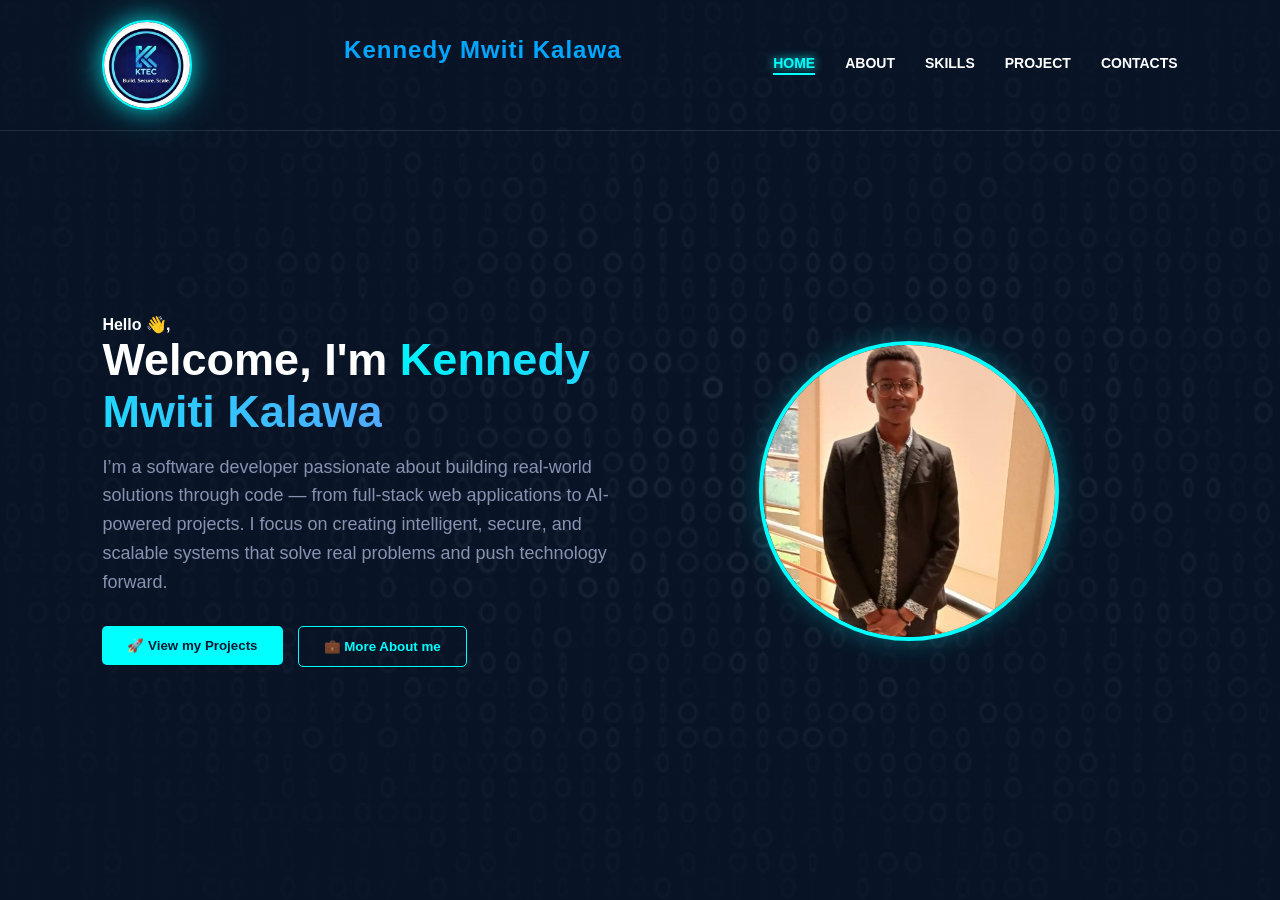
<file: index.html>
<!DOCTYPE html>
<html lang="en">
<head>
    <meta charset="UTF-8">
    <meta name="viewport" content="width=device-width, initial-scale=1.0">
    <title>Kennedy Portfolio</title>
    <link rel="stylesheet" href="./portfolio.css">
</head>
<body>
    <header class="hero-section1">
    <img src="./Logo(with scale slogan)edited.jpg" alt="mylogo" class="mylogo">
    <p class="p1">Kennedy Mwiti Kalawa</p>
    <nav class="nav-tags">
        <a href="./index.html" class="active">Home</a>
        <a href="./about.html">About</a>
        <a href="./skills.html">Skills</a>
        <a href="./projects.html">Project</a>
        <a href="./contacts.html">Contacts</a>
    </nav>
</header>
     <!-- <section class="hero-section1">
        <p class="p1">Kennedy Mwiti Kalawa</p>
        <div class="nav-tags">
            <a href="#">Home</a>
            <a href="./about.html">About</a>
            <a href="./skills.html">Skills</a>
            <a href="./projects.html">Project</a>
            <a href="./contacts.html">Contacts</a>
        </div>
     </section> -->

     <section class="section2">
        <div class="me">
            <h4>Hello 👋, </h4>
            <h2>Welcome, I'm <span class="name-gradient">Kennedy Mwiti Kalawa</span></h2>
            <p>I’m a software developer passionate about building real-world solutions through code — from full-stack web applications to AI-powered projects. I focus on creating intelligent, secure, and scalable systems that solve real problems and push technology forward.</p>
            
            <div class="button-container">
                <a href="./projects.html"><button class="btn btn-primary">🚀 View my Projects</button></a>
                <a href="./about.html"><button class="btn btn-secondary">💼 More About me</button></a>
            </div>
        </div>
        
        <div class="my-img">
            <div class="img-frame">
                <img src="./me.jpeg" alt="me">
            </div>
        </div>
     </section>
</body>
</html>
</file>
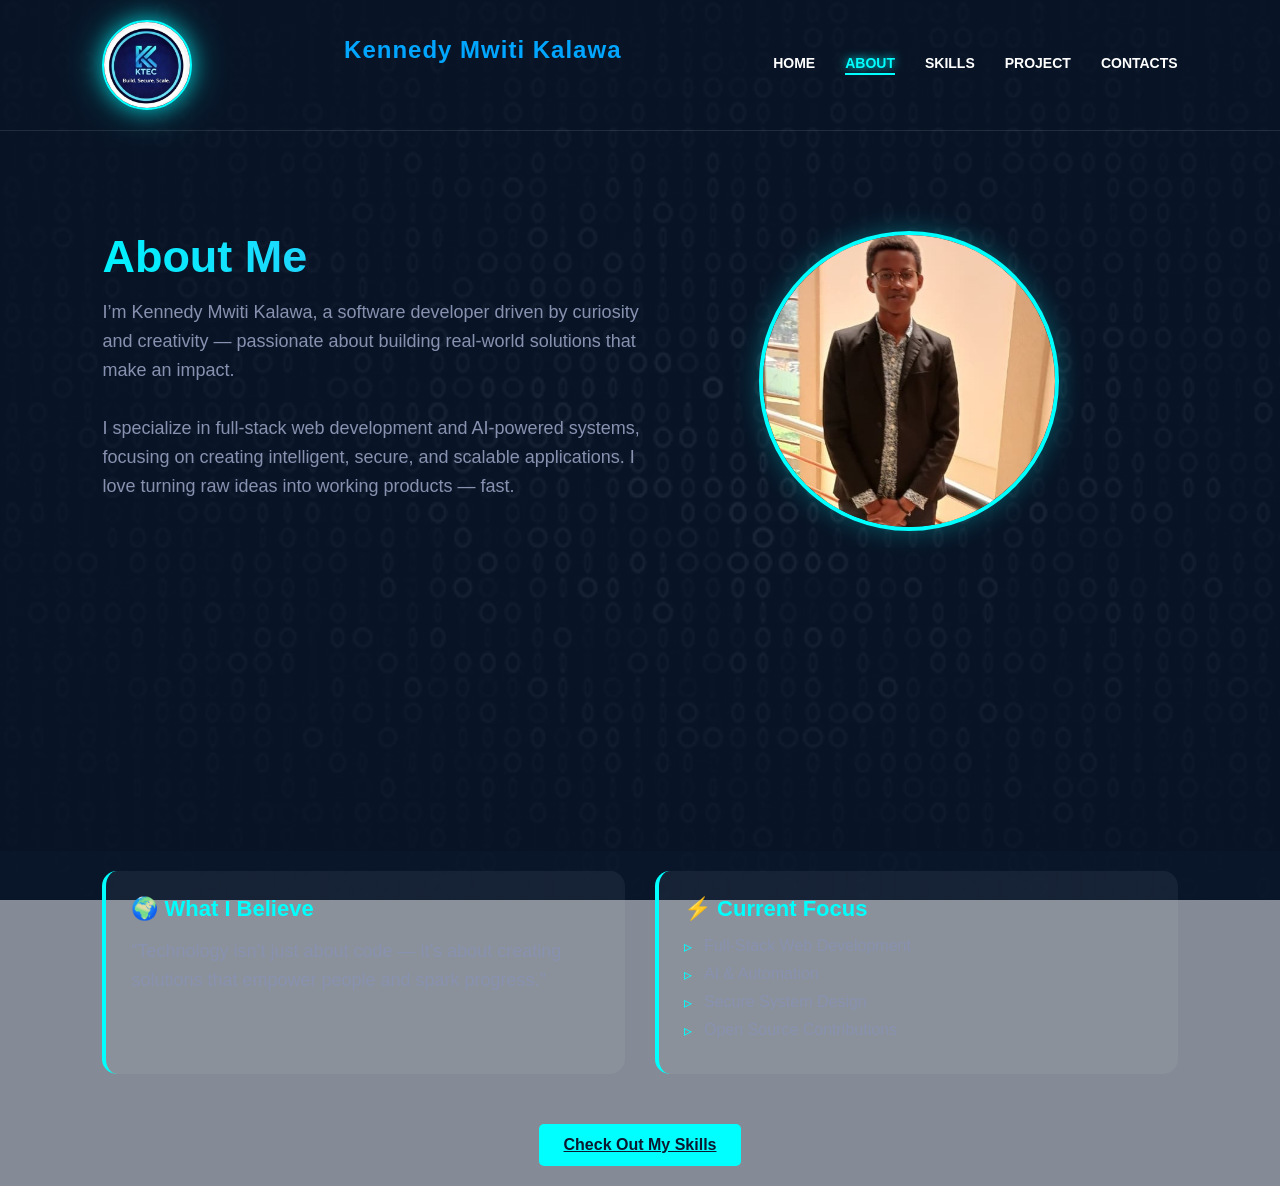
<file: about.html>
<!DOCTYPE html>
<html lang="en">
<head>
    <meta charset="UTF-8">
    <meta name="viewport" content="width=device-width, initial-scale=1.0">
    <title>About | Kennedy Mwiti Kalawa</title>
    <link rel="stylesheet" href="./portfolio.css">
</head>
<body>
    <header class="hero-section1">
        <img src="./Logo(with scale slogan)edited.jpg" alt="mylogo" class="mylogo">
        <p class="p1">Kennedy Mwiti Kalawa</p>
        <nav class="nav-tags">
            <a href="./index.html">Home</a>
            <a href="#" class="active">About</a>
            <a href="./skills.html">Skills</a>
            <a href="./projects.html">Project</a>
            <a href="./contacts.html">Contacts</a>
        </nav>
    </header>

    <main class="section2 about-layout">
        <div class="me">
            <h2 class="name-gradient">About Me</h2>
            <p>I’m Kennedy Mwiti Kalawa, a software developer driven by curiosity and creativity — passionate about building real-world solutions that make an impact.</p>
            <p>I specialize in full-stack web development and AI-powered systems, focusing on creating intelligent, secure, and scalable applications. I love turning raw ideas into working products — fast.</p>
        </div>
        
        <div class="my-img">
            <div class="img-frame">
                <img src="./me.jpeg" alt="Kennedy">
            </div>
        </div>
    </main>

    <section class="extra-info">
        <div class="info-card">
            <h3>🌍 What I Believe</h3>
            <p>“Technology isn’t just about code — it’s about creating solutions that empower people and spark progress.”</p>
        </div>

        <div class="info-card">
            <h3>⚡ Current Focus</h3>
            <ul>
                <li>Full-Stack Web Development</li>
                <li>AI & Automation</li>
                <li>Secure System Design</li>
                <li>Open Source Contributions</li>
            </ul>
        </div>

        <div class="cta-box">
            <a href="./skills.html" class="btn btn-primary">Check Out My Skills</a>
        </div>
    </section>
</body>
</html>
</file>
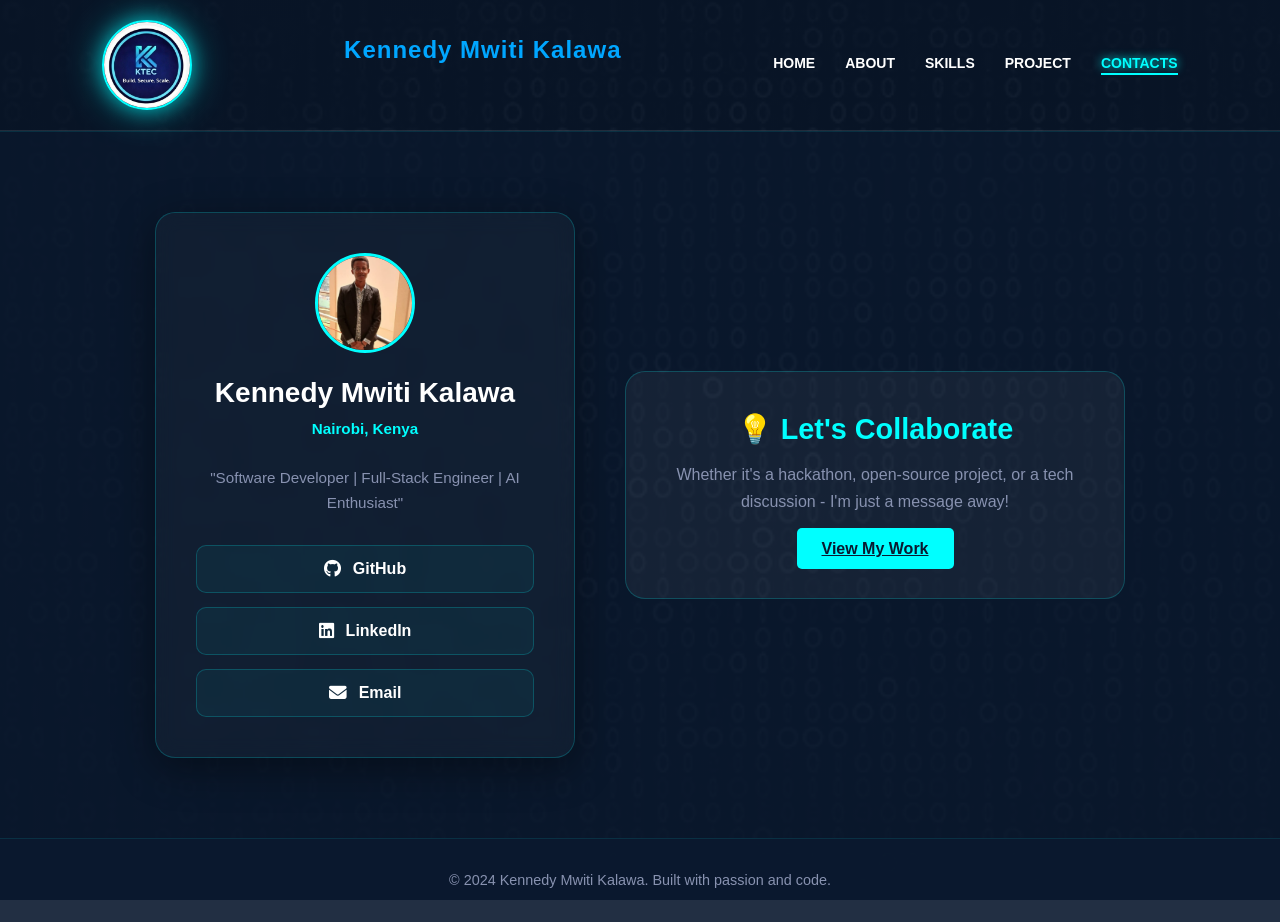
<file: contacts.html>
<!DOCTYPE html>
<html lang="en">
<head>
    <meta charset="UTF-8">
    <meta name="viewport" content="width=device-width, initial-scale=1.0">
    <title>Contact | Kennedy Mwiti Kalawa</title>
    <link rel="stylesheet" href="./portfolio.css">
    <link rel="stylesheet" href="https://cdnjs.cloudflare.com/ajax/libs/font-awesome/6.5.1/css/all.min.css">
</head>
<body>
    <header class="hero-section1">
        <img src="./Logo(with scale slogan)edited.jpg" alt="mylogo" class="mylogo">
        <p class="p1">Kennedy Mwiti Kalawa</p>
        <nav class="nav-tags">
            <a href="./index.html">Home</a>
            <a href="./about.html">About</a>
            <a href="./skills.html">Skills</a>
            <a href="./projects.html">Project</a>
            <a href="#" class="active">Contacts</a>
        </nav>
    </header>

    <!-- <main class="section2 contact-layout">
        <div class="me">
            <h1 class="name-gradient">Get In Touch</h1>
            <p>Let’s build something awesome together! I’m always open to collaboration, technical questions, or interesting hackathon projects. Reach out via any of the platforms below.</p>
            
            <div class="contact-list">
                <div class="contact-item">
                    <i class="fa-solid fa-envelope"></i>
                    <div>
                        <h3>Email</h3>
                        <p><a href="mailto:kalawamkennedy@mail.com">kalawamkennedy@mail.com</a></p>
                    </div>
                </div>

                <div class="contact-item">
                    <i class="fa-brands fa-github"></i>
                    <div>
                        <h3>Github</h3>
                        <p><a href="https://github.com/kennedykalawa" target="_blank">@kennedykalawa</a></p>
                    </div>
                </div>

                <div class="contact-item">
                    <i class="fa-brands fa-linkedin"></i>
                    <div>
                        <h3>LinkedIn</h3>
                        <p><a href="https://www.linkedin.com/in/kennedy-mwiti-44a34b340/" target="_blank">Kennedy Mwiti Kalawa</a></p>
                    </div>
                </div>
            </div>

            <!-- <div class="cta-box" style="justify-content: flex-start;">
                <a href="./index.html" class="btn btn-secondary">🏠 Return Home</a>
            </div>
        </div>
        
        <div class="my-img">
            <div class="img-frame">
                <img src="./me.jpeg" alt="Kennedy Kalawa">
            </div>
        </div>
    </main> -->

    <!-- Social Links Profile Card Section -->
    <section class="social-links-section">
        <div class="social-profile-card">
            <div class="profile-header">
                <img src="./me.jpeg" alt="Kennedy Mwiti Kalawa" class="profile-avatar">
                <h2 class="profile-name">Kennedy Mwiti Kalawa</h2>
                <p class="profile-location">Nairobi, Kenya</p>
            </div>

            <p class="profile-bio">"Software Developer | Full-Stack Engineer | AI Enthusiast"</p>

            <nav class="social-links-nav" aria-label="Social media links">
                <ul role="list">
                    <li><a href="https://github.com/kennedykalawa" target="_blank" rel="noopener noreferrer">
                        <i class="fa-brands fa-github"></i> GitHub
                    </a></li>
                    <li><a href="https://www.linkedin.com/in/kennedy-mwiti-44a34b340/" target="_blank" rel="noopener noreferrer">
                        <i class="fa-brands fa-linkedin"></i> LinkedIn
                    </a></li>
                  <!--   <li><a href="https://twitter.com/kennedykalawa" target="_blank" rel="noopener noreferrer">
                        <i class="fa-brands fa-twitter"></i> Twitter
                    </a></li> -->
                    <li><a href="mailto:kalawamkennedy@mail.com">
                        <i class="fa-solid fa-envelope"></i> Email
                    </a></li>
                   <!--  <li><a href="https://www.frontendmentor.io/profile/kennedykalawa" target="_blank" rel="noopener noreferrer">
                        <i class="fa-solid fa-code"></i> Frontend Mentor
                    </a></li> -->
                </ul>
            </nav>
        </div>

        <div class="collaboration-cta">
            <h3>💡 Let's Collaborate</h3>
            <p>Whether it's a hackathon, open-source project, or a tech discussion - I'm just a message away!</p>
            <a href="./projects.html" class="btn btn-primary">View My Work</a>
        </div>
    </section>

    <footer class="contact-footer">
        <p>© 2024 Kennedy Mwiti Kalawa. Built with passion and code.</p>
    </footer>
</body>
</html>

</body>
</html>
</file>
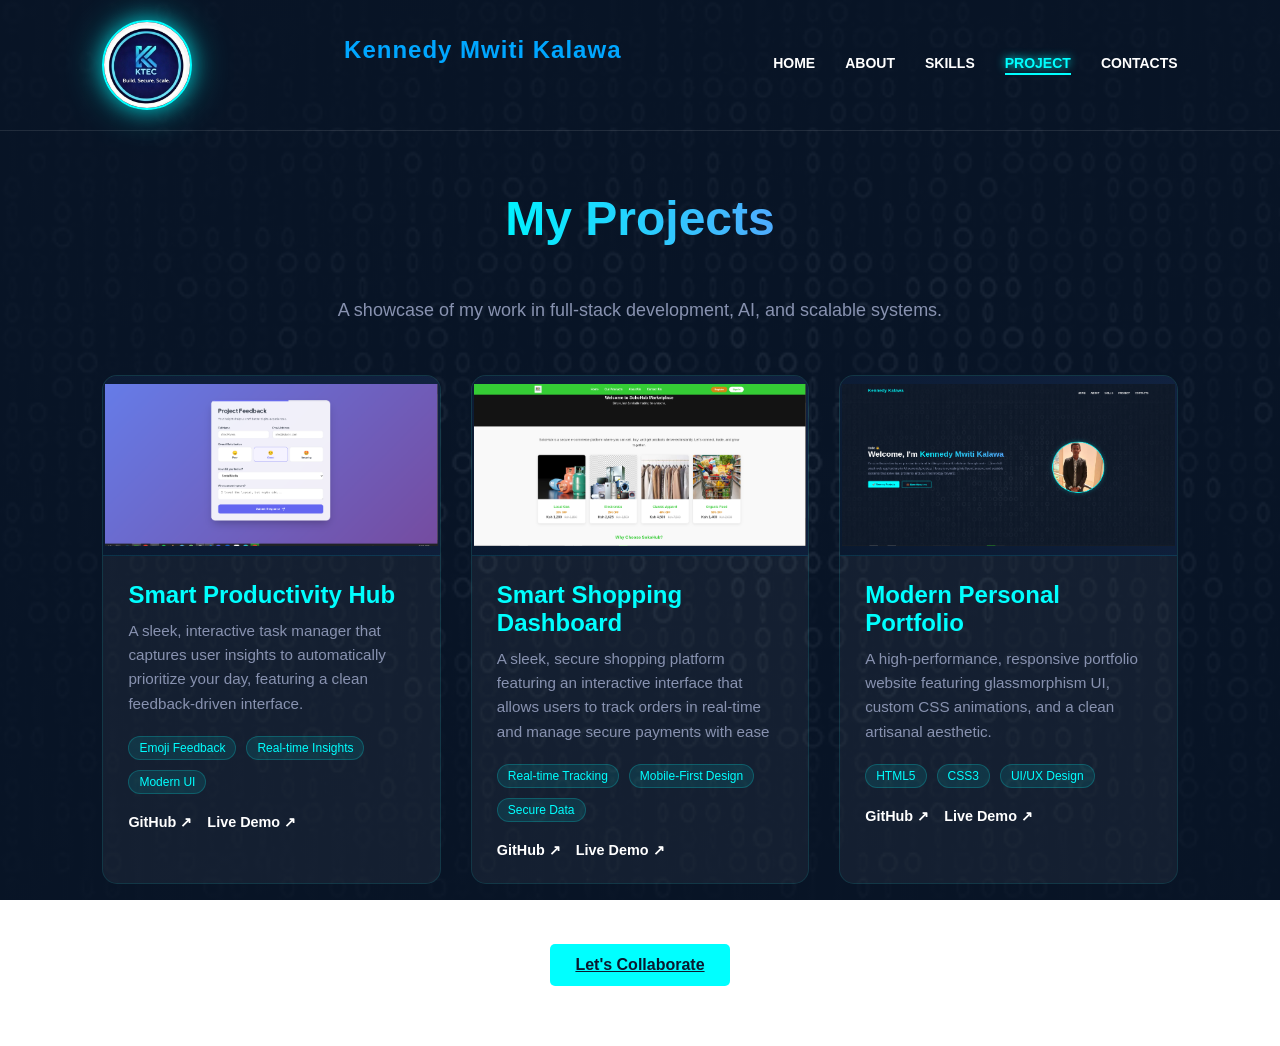
<file: projects.html>
<!DOCTYPE html>
<html lang="en">
<head>
    <meta charset="UTF-8">
    <meta name="viewport" content="width=device-width, initial-scale=1.0">
    <title>Projects | Kennedy Mwiti Kalawa</title>
    <link rel="stylesheet" href="./portfolio.css">
</head>
<body>
    <header class="hero-section1">
        <img src="./Logo(with scale slogan)edited.jpg" alt="mylogo" class="mylogo">
        <p class="p1">Kennedy Mwiti Kalawa</p>
        <nav class="nav-tags">
            <a href="./index.html">Home</a>
            <a href="./about.html">About</a>
            <a href="./skills.html">Skills</a>
            <a href="#" class="active">Project</a>
            <a href="./contacts.html">Contacts</a>
        </nav>
    </header>

    <main class="projects-container">
        <div class="hero">
            <h1 class="name-gradient section-title">My Projects</h1>
            <p>A showcase of my work in full-stack development, AI, and scalable systems.</p>
        </div>

        <div class="projects-grid">
            <div class="project-card">
                <div class="project-img-placeholder">
                    <img src="./survey.png" alt="">

                </div> 
                <div class="project-info">
                    <h3>Smart Productivity Hub</h3>
                    <p>A sleek, interactive task manager that captures user insights to automatically prioritize your day, featuring a clean feedback-driven interface.</p>
                    <div class="tech-stack">
                        <span>Emoji Feedback</span> <span>Real-time Insights</span> <span>Modern UI</span>
                    </div>
                    <div class="project-links">
                        <a href="#" class="btn-link">GitHub ↗</a>
                        <a href="#" class="btn-link">Live Demo ↗</a>
                    </div>
                </div>
            </div>

            <div class="project-card">
                <div class="project-img-placeholder">
                    <img src="./sokohub.png" alt="">
                </div>
                <div class="project-info">
                    <h3>Smart Shopping Dashboard</h3>
                    <p>A sleek, secure shopping platform featuring an interactive interface that allows users to track orders in real-time and manage secure payments with ease</p>
                    <div class="tech-stack">
                        <span>Real-time Tracking</span> <span>Mobile-First Design</span> <span>Secure Data</span>
                    </div>
                    <div class="project-links">
                        <a href="https://github.com/kennedykalawa/SKH-sample" class="btn-link">GitHub ↗</a>
                        <a href="https://kennedykalawa.github.io/SKH-sample/" class="btn-link">Live Demo ↗</a>
                    </div>
                </div>
            </div>

            <div class="project-card">
                <div class="project-img-placeholder">
                    <img src="./myportfolio.png" alt="">
                </div>
                <div class="project-info">
                   <!--  <h3>Automated Deployment Script</h3>
                    <p>A Linux-based automation tool for containerizing and deploying web services instantly using Docker and Git.</p>
                    <div class="tech-stack">
                        <span>Linux</span> <span>Docker</span> <span>Git</span> -->
                        <h3>Modern Personal Portfolio</h3>
                      <p>A high-performance, responsive portfolio website featuring glassmorphism UI, custom CSS animations, and a clean artisanal aesthetic.</p>
    
                      <div class="tech-stack">
                      <span>HTML5</span> <span>CSS3</span> <span>UI/UX Design</span>
                    </div>
                    <div class="project-links">
                        <a href="https://github.com/kennedykalawa/portfolio-sample" class="btn-link">GitHub ↗</a>
                        <a href="https://kennedykalawa.github.io/portfolio-sample/" class="btn-link">Live Demo ↗</a>
                    </div>
                </div>
            </div>
        </div>

        <div class="cta-box">
            <a href="./contacts.html" class="btn btn-primary">Let's Collaborate</a>
        </div>
    </main>
</body>
</html>
</file>
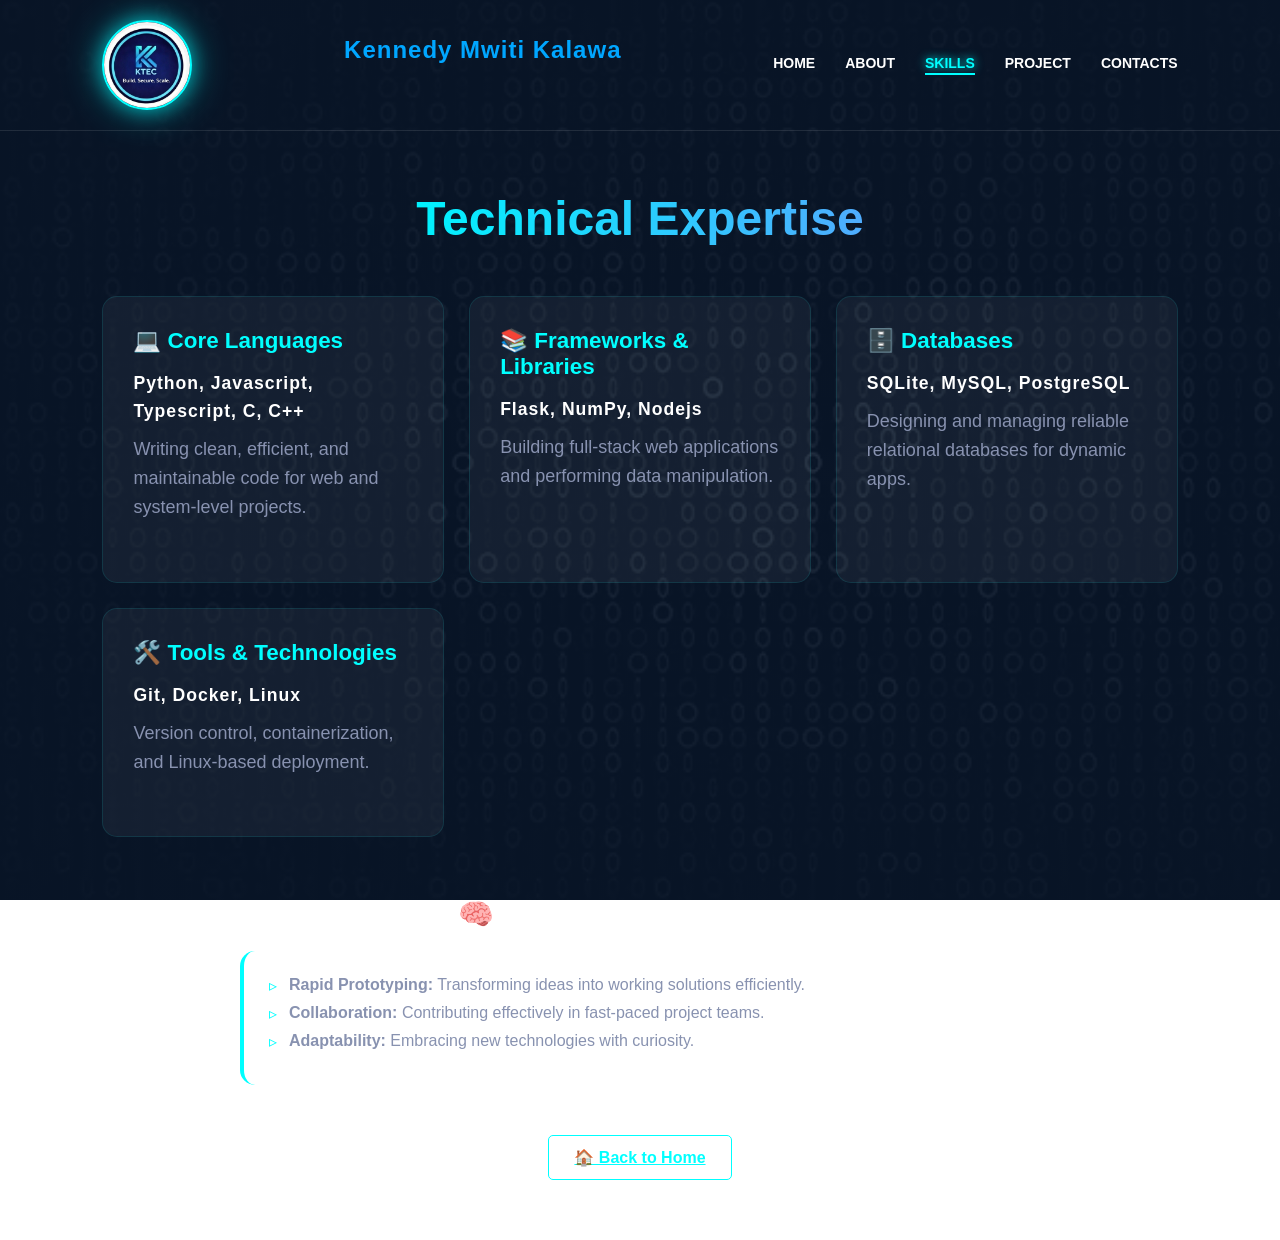
<file: skills.html>
<!DOCTYPE html>
<html lang="en">
<head>
    <meta charset="UTF-8">
    <meta name="viewport" content="width=device-width, initial-scale=1.0">
    <title>Skills | Kennedy Kalawa</title>
    <link rel="stylesheet" href="./portfolio.css">
</head>
<body>
    <header class="hero-section1">
        <img src="./Logo(with scale slogan)edited.jpg" alt="mylogo" class="mylogo">
        <p class="p1">Kennedy Mwiti Kalawa</p>
        <nav class="nav-tags">
            <a href="./index.html">Home</a>
            <a href="./about.html">About</a>
            <a href="#" class="active">Skills</a>
            <a href="./projects.html">Project</a>
            <a href="./contacts.html">Contacts</a>
        </nav>
    </header>

    <main class="skills-container">
        <h1 class="name-gradient section-title">Technical Expertise</h1>
        
        <div class="skills-grid">
            <div class="skill-card">
                <h3>💻 Core Languages</h3>
                <p class="tech-tags">Python, Javascript, Typescript, C, C++</p>
                <p>Writing clean, efficient, and maintainable code for web and system-level projects.</p>
            </div>
    
            <div class="skill-card">
                <h3>📚 Frameworks & Libraries</h3>
                <p class="tech-tags">Flask, NumPy, Nodejs</p>
                <p>Building full-stack web applications and performing data manipulation.</p>
            </div>
    
            <div class="skill-card">
                <h3>🗄️ Databases</h3>
                <p class="tech-tags">SQLite, MySQL, PostgreSQL</p>
                <p>Designing and managing reliable relational databases for dynamic apps.</p>
            </div>
    
            <div class="skill-card">
                <h3>🛠️ Tools & Technologies</h3>
                <p class="tech-tags">Git, Docker, Linux</p>
                <p>Version control, containerization, and Linux-based deployment.</p>
            </div>
        </div>

        <div class="soft-skills-section">
            <h2>🧠 Professional Soft Skills</h2>
            <div class="info-card">
                <ul>
                    <li><strong>Rapid Prototyping:</strong> Transforming ideas into working solutions efficiently.</li>
                    <li><strong>Collaboration:</strong> Contributing effectively in fast-paced project teams.</li>
                    <li><strong>Adaptability:</strong> Embracing new technologies with curiosity.</li>
                </ul>
            </div>
        </div>

        <div class="cta-box">
             <a href="./index.html" class="btn btn-secondary">🏠 Back to Home</a>
        </div>
    </main>
</body>
</html>
</file>
<file: portfolio.css>
* {
    margin: 0;
    padding: 0;
    box-sizing: border-box; 
}

body {
    background-color: #0a192f; 
     background-image: url("./4.avif"); 
    background-size: cover;
    color: white;
    font-family: 'Segoe UI', Tahoma, Geneva, Verdana, sans-serif;
    
    background: linear-gradient(rgba(10, 25, 47, 0.8), rgba(10, 25, 47, 0.8)), url("./4.avif");
    background-size: cover;
    background-attachment: fixed; 

}

/* Glassmorphism Navbar */
.hero-section1 {
    display: flex;
    justify-content: space-between;
    align-items: center;
    padding: 20px 8%;
    background: rgba(46, 77, 71, 0.1);
    backdrop-filter: blur(10px); 
    border-bottom: 1px solid rgba(255, 255, 255, 0.1);
    position: sticky;
    top: 0;

      background: linear-gradient(rgba(10, 25, 47, 0.8), rgba(10, 25, 47, 0.8)), url("./4.avif");
    background-size: cover;
    background-attachment: fixed; 
}
/* .mylogo{
    height: 10vh;
    width: 8vw;
} */
/*  .mylogo {
    height: 65px;  
    width: 65px;
    border-radius: 50%;
} */
 .mylogo {
    height: 90px;
    width: 90px;
    border-radius: 70%;              /* Makes it round */
    object-fit: cover;                /* Fits image perfectly */
    border: 2px solid aqua;          /* Aqua outline */
    box-shadow: 
        0 0 20px rgba(0, 255, 255, 0.6),    /* Close glow */
        0 0 40px rgba(0, 255, 255, 0.4),    /* Extended glow */
        inset 0 0 10px rgba(0, 255, 255, 0.2); /* Inner glow */
    transition: transform 0.3s ease, box-shadow 0.3s ease;
}
.mylogo:hover {
    transform: scale(1.1);  /* Just scale, no rotation */
    box-shadow: 0 0 30px rgba(0, 255, 255, 0.8),
                0 0 60px rgba(0, 255, 255, 0.6);
}
.mylogo {
    object-position: center;
}
.p1 {
    color: rgb(0, 166, 255);
    font-weight: 800;
    font-size: 24px;
    letter-spacing: 1px;
}

.nav-tags {
    display: flex;
    gap: 30px;
}

.nav-tags a {
    text-decoration: none;
    text-transform: uppercase;
    color: white;
    font-size: 14px;
    font-weight: 600;
    transition: 0.3s;
}

.nav-tags a.active {
    color: aqua;
    text-shadow: 0 0 10px aqua;
    border-bottom: 2px solid aqua;
    padding-bottom: 2px;
}

.nav-tags a:hover {
    color: aqua;
    text-shadow: 0 0 10px aqua;
}

/* Hero Content */
.section2 {
    display: flex;
    justify-content: space-around;
    align-items: center;
    padding: 100px 8%;
    min-height: 80vh;
}

.me {
    flex: 1;
}

.name-gradient {
    background: linear-gradient(90deg, #00f2fe, #4facfe);
    -webkit-background-clip: text;
    -webkit-text-fill-color: transparent; 
}

h2 {
    font-size: 45px;
    margin-bottom: 15px;
}

p {
    font-size: 18px;
    color: #8892b0;
    line-height: 1.6;
    margin-bottom: 30px;
}

/* Image Styling */
.my-img {
    flex: 1;
    display: flex;
    justify-content: center;
}

.img-frame {
    width: 300px;
    height: 300px;
    border-radius: 50% 50% 50% 50% / 50% 50% 50% 50%; 
    overflow: hidden;
    border: 4px solid aqua;
    box-shadow: 0 0 25px rgba(0, 255, 255, 0.3);
    transition: 0.5s;
}

.img-frame:hover {
    border-radius: 50%; 
}

.img-frame img {
    width: 100%;
    height: 100%;
    object-fit: cover;

}

/* Button Container & Styling */
.button-container {
    display: flex;
    gap: 15px;
}

.btn {
    padding: 12px 25px;
    border-radius: 5px;
    font-weight: bold;
    cursor: pointer;
    transition: 0.3s ease;
    border: none;
}

.btn-primary {
    background-color: aqua;
    color: #0a192f;
}

.btn-primary:hover {
    background-color: white;
    transform: translateY(-5px); 
}

.btn-secondary {
    background-color: transparent;
    color: aqua;
    border: 1px solid aqua;
}

.btn-secondary:hover {
    background-color: rgba(0, 255, 255, 0.1);
}

/* --- Additional styles for About Page --- */

.about-layout {
    align-items: flex-start; 
    padding-bottom: 10px;
}

.extra-info {
    display: flex;
    justify-content: space-between;
    flex-wrap: wrap;
    padding: 20px 8%;
    gap: 30px;
    background: rgba(10, 25, 47, 0.5); 
}

.info-card {
    flex: 1;
    min-width: 300px;
    background: rgba(255, 255, 255, 0.05);
    padding: 25px;
    border-radius: 15px;
    border-left: 4px solid aqua;
}

.info-card h3 {
    color: aqua;
    margin-bottom: 15px;
    font-size: 22px;
}

.info-card ul {
    list-style: none;
    color: #8892b0;
}

.info-card ul li {
    margin-bottom: 10px;
    padding-left: 20px;
    position: relative;
}

/* Adds a small aqua bullet point */
.info-card ul li::before {
    content: "▹";
    position: absolute;
    left: 0;
    color: aqua;
}

.cta-box {
    width: 100%;
    display: flex;
    justify-content: center;
    margin-top: 20px;
}

/* Fix for About Page Image on Mobile */
@media (max-width: 768px) {
    .extra-info {
        flex-direction: column;
    }
}

/* --- Skills Page Styles --- */

.skills-container {
    padding: 60px 8%;
    text-align: center;
}

.section-title {
    font-size: 3rem;
    margin-bottom: 50px;
    display: inline-block;
}

.skills-grid {
    display: grid;
    grid-template-columns: repeat(auto-fit, minmax(280px, 1fr));
    gap: 25px;
    margin-bottom: 60px;
}

.skill-card {
    background: rgba(255, 255, 255, 0.05);
    border: 1px solid rgba(0, 255, 255, 0.1);
    padding: 30px;
    border-radius: 15px;
    transition: 0.4s ease;
    text-align: left;
}

.skill-card:hover {
    transform: translateY(-10px);
    border-color: aqua;
    background: rgba(0, 255, 255, 0.05);
    box-shadow: 0 10px 30px rgba(0, 0, 0, 0.5);
}

.skill-card h3 {
    color: aqua;
    margin-bottom: 15px;
    font-size: 1.4rem;
}

.tech-tags {
    color: white;
    font-weight: bold;
    font-size: 1.1rem;
    margin-bottom: 10px;
    letter-spacing: 1px;
}

.soft-skills-section {
    max-width: 800px;
    margin: 0 auto 50px auto;
    text-align: left;
}

.soft-skills-section h2 {
    color: white;
    font-size: 1.8rem;
    margin-bottom: 20px;
    text-align: center;
}

/* --- Projects Page Styles --- */

.projects-container {
    padding: 60px 8%;
    text-align: center;
}

.projects-grid {
    display: grid;
    grid-template-columns: repeat(auto-fit, minmax(320px, 1fr));
    gap: 30px;
    margin-top: 50px;
    margin-bottom: 60px;
}

.project-card {
    background: rgba(255, 255, 255, 0.05);
    border: 1px solid rgba(0, 255, 255, 0.1);
    border-radius: 15px;
    overflow: hidden;
    transition: 0.4s ease;
    text-align: left;
    display: flex;
    flex-direction: column;
}

.project-card:hover {
    transform: translateY(-10px);
    border-color: aqua;
    box-shadow: 0 15px 40px rgba(0, 0, 0, 0.6);
}

.project-img-placeholder {
    height: 180px;
    background: linear-gradient(45deg, #0a192f, #112240);
    display: flex;
    justify-content: center;
    align-items: center;
    font-size: 2rem;
    font-weight: bold;
    color: rgba(0, 255, 255, 0.2);
    border-bottom: 1px solid rgba(0, 255, 255, 0.1);
}

.project-img-placeholder img{
    width: 26vw;
    height: 18vh;
}

.project-info {
    padding: 25px;
}

.project-info h3 {
    color: aqua;
    margin-bottom: 10px;
    font-size: 1.5rem;
}

.project-info p {
    font-size: 0.95rem;
    color: #8892b0;
    margin-bottom: 20px;
}

.tech-stack {
    display: flex;
    flex-wrap: wrap;
    gap: 10px;
    margin-bottom: 20px;
}

.tech-stack span {
    font-size: 0.75rem;
    background: rgba(0, 255, 255, 0.1);
    color: aqua;
    padding: 4px 10px;
    border-radius: 20px;
    border: 1px solid rgba(0, 255, 255, 0.2);
}

.project-links {
    display: flex;
    gap: 15px;
}

.btn-link {
    text-decoration: none;
    color: white;
    font-size: 0.9rem;
    font-weight: 600;
    transition: 0.3s;
}

.btn-link:hover {
    color: aqua;
}

/* --- Contact Page Styles --- */

.contact-layout {
    align-items: center;
    gap: 50px;
}

.contact-list {
    margin-top: 30px;
    display: flex;
    flex-direction: column;
    gap: 25px;
}

.contact-item {
    display: flex;
    align-items: center;
    gap: 20px;
    background: rgba(255, 255, 255, 0.03);
    padding: 15px 20px;
    border-radius: 12px;
    border: 1px solid rgba(0, 255, 255, 0.1);
    transition: 0.3s ease;
}

.contact-item:hover {
    border-color: aqua;
    background: rgba(0, 255, 255, 0.05);
    transform: translateX(10px); 
}

.contact-item i {
    font-size: 24px;
    color: aqua;
    width: 40px;
    text-align: center;
}

.contact-item h3 {
    font-size: 16px;
    color: white;
    margin-bottom: 2px;
}

.contact-item p {
    font-size: 15px;
    margin-bottom: 0;
}

.contact-item a {
    color: #8892b0;
    text-transform: none; 
    transition: 0.3s;
}

.contact-item a:hover {
    color: aqua;
}





/* --- COMPREHENSIVE RESPONSIVE DESIGN --- */

/* For Tablets (Screens smaller than 992px) */
@media (max-width: 992px) {
    .section2 {
        padding: 60px 5%;
        gap: 30px;
    }
    
    h2 {
        font-size: 35px; 
    }
}

/* For Mobile Phones (Screens smaller than 768px) */
@media (max-width: 768px) {
    /* 1. Navbar becomes a vertical list for easier tapping */
    .hero-section1 {
        flex-direction: column;
        padding: 20px;
        gap: 15px;
        text-align: center;
    }

    .nav-tags {
        gap: 15px;
        flex-wrap: wrap;
        justify-content: center;
    }

    .nav-tags a {
        font-size: 12px;
    }

    /* 2. Content stacks: Image goes above the text */
    .section2 {
        flex-direction: column-reverse;
        text-align: center;
        padding: 40px 5%;
        height: auto; 
    }

    .me {
        width: 100%;
    }

    /* 3. Scale text for smaller screens */
    h2 {
        font-size: 28px;
    }

    p {
        font-size: 16px;
    }

    /* 4. Center and expand buttons for better touch targets */
    .button-container {
        justify-content: center;
        flex-direction: column;
        width: 100%;
        gap: 15px;
    }

    .btn {
        width: 100%;
        max-width: 320px; 
        margin: 0 auto;
    }

    /* 5. Size the profile image appropriately */
    .img-frame {
        width: 220px;
        height: 220px;
        margin-bottom: 30px;
    }
}

@media (max-width: 768px) {
    /* (Include your previous home page mobile fixes here) */

    /* Stacking the About Me text and image */
    .about-layout {
        flex-direction: column-reverse;
        text-align: center;
        padding: 40px 5%;
    }

    /* Stacking the Extra Info Cards (Beliefs & Focus) */
    .extra-info {
        flex-direction: column;
        padding: 40px 5%;
        gap: 20px;
    }

    .info-card {
        min-width: 100%;
        width: 100%;
    }

    .info-card h3 {
        font-size: 20px;
    }

    .info-card ul {
        font-size: 16px;
    }

    /* Adjusting the CTA box at the bottom */
    .cta-box {
        margin-top: 10px;
    }
}

@media (max-width: 768px) {
    /* ... (Keep your previous Home and About mobile fixes here) ... */

    /* Adjust the Skills Container padding */
    .skills-container {
        padding: 40px 5%;
    }

    /* Shrink the section title so it doesn't wrap awkwardly */
    .section-title {
        font-size: 2rem;
        margin-bottom: 30px;
    }

    /* Force the skills grid into a single column */
    .skills-grid {
        grid-template-columns: 1fr; 
        gap: 20px;
    }

    .skill-card {
        padding: 20px;
    }

    .skill-card h3 {
        font-size: 1.2rem;
    }

    /* Soft Skills adjustments */
    .soft-skills-section h2 {
        font-size: 1.5rem;
    }

    .soft-skills-section .info-card ul li {
        font-size: 15px; 
    }
}

@media (max-width: 768px) {
    /* ... (Keep your previous mobile fixes) ... */

    .projects-container {
        padding: 40px 5%;
    }

    .projects-container .hero p {
        font-size: 16px;
        margin-bottom: 20px;
    }

    /* Force the project cards into a single column */
    .projects-grid {
        grid-template-columns: 1fr;
        gap: 25px;
        margin-top: 30px;
    }

    .project-card {
        max-width: 100%;
    }

    .project-img-placeholder {
        height: 150px; 
        font-size: 1.5rem;
    }

    .project-info {
        padding: 20px;
    }

    .project-info h3 {
        font-size: 1.3rem;
    }

    /* Stack tech tags neatly if they get too long */
    .tech-stack {
        gap: 8px;
    }

    .tech-stack span {
        font-size: 0.7rem;
        padding: 3px 8px;
    }
}
 @media (max-width: 768px) {
    /* ... (Include your previous mobile fixes for Home, About, Skills, and Projects) ... */

    /* Stacking the contact info and the image */
    .contact-layout {
        flex-direction: column-reverse;
        text-align: center;
        padding: 40px 5%;
        gap: 30px;
    }

    /* Adjust the contact list spacing */
    .contact-list {
        width: 100%;
        align-items: center;
    }

    .contact-item {
        width: 100%;
        max-width: 400px; /* Prevents icons from stretching too far */
        justify-content: flex-start;
        text-align: left;
    }

    /* Disable the slide-out hover effect on mobile for better stability */
    .contact-item:hover {
        transform: none; 
        border-color: aqua;
    }

    .contact-item i {
        font-size: 20px;
    }

    .contact-item h3 {
        font-size: 15px;
    }

    .contact-item p {
        font-size: 14px;
    }
}

.social-links-section {
    padding: 80px 8%;
    display: flex;
    justify-content: center;
    align-items: center;
    gap: 50px;
    flex-wrap: wrap;
    background: rgba(10, 25, 47, 0.6);
    border-top: 1px solid rgba(0, 255, 255, 0.1);
}

.social-profile-card {
    background: rgba(255, 255, 255, 0.03);
    backdrop-filter: blur(10px);
    border: 1px solid rgba(0, 255, 255, 0.2);
    border-radius: 20px;
    padding: 40px;
    width: 100%;
    max-width: 420px;
    text-align: center;
    box-shadow: 0 10px 40px rgba(0, 0, 0, 0.4);
    transition: transform 0.4s ease, box-shadow 0.4s ease;
    animation: fadeInUp 0.6s ease-out;
}

.social-profile-card:hover {
    transform: translateY(-10px);
    box-shadow: 0 15px 50px rgba(0, 255, 255, 0.2);
    border-color: aqua;
}

@keyframes fadeInUp {
    from {
        opacity: 0;
        transform: translateY(30px);
    }
    to {
        opacity: 1;
        transform: translateY(0);
    }
}

@keyframes fadeInScale {
    from {
        opacity: 0;
        transform: scale(0.8);
    }
    to {
        opacity: 1;
        transform: scale(1);
    }
}

@keyframes fadeIn {
    from { opacity: 0; }
    to { opacity: 1; }
}

@keyframes fadeInSlide {
    from {
        opacity: 0;
        transform: translateX(-20px);
    }
    to {
        opacity: 1;
        transform: translateX(0);
    }
}
.profile-header {
    margin-bottom: 25px;
}

.profile-avatar {
    width: 100px;
    height: 100px;
    border-radius: 50%;
    margin-bottom: 20px;
    border: 3px solid aqua;
    object-fit: cover;
    transition: transform 0.3s ease, border-color 0.3s ease, box-shadow 0.3s ease;
    animation: fadeInScale 0.8s ease-out 0.2s both;
}

.profile-avatar:hover {
    transform: scale(1.1);
    border-color: #00f2fe;
    box-shadow: 0 0 25px rgba(0, 255, 255, 0.5);
}

.profile-name {
    font-size: 1.75rem;
    font-weight: 700;
    margin-bottom: 8px;
    color: white;
    animation: fadeIn 0.6s ease-out 0.3s both;
}

.profile-location {
    color: aqua;
    font-weight: 700;
    font-size: 0.95rem;
    margin-bottom: 0;
    animation: fadeIn 0.6s ease-out 0.4s both;
}

.profile-bio {
    margin-bottom: 30px;
    color: #8892b0;
    font-size: 0.95rem;
    line-height: 1.6;
    animation: fadeIn 0.6s ease-out 0.5s both;
}

.social-links-nav ul {
    list-style: none;
    display: flex;
    flex-direction: column;
    gap: 14px;
}

.social-links-nav li {
    animation: fadeInSlide 0.5s ease-out both;
}

/* Staggered animation delays */
.social-links-nav li:nth-child(1) { animation-delay: 0.6s; }
.social-links-nav li:nth-child(2) { animation-delay: 0.7s; }
.social-links-nav li:nth-child(3) { animation-delay: 0.8s; }
.social-links-nav li:nth-child(4) { animation-delay: 0.9s; }
.social-links-nav li:nth-child(5) { animation-delay: 1s; }

.social-links-nav a {
    display: flex;
    align-items: center;
    justify-content: center;
    gap: 12px;
    background: rgba(0, 255, 255, 0.05);
    color: white;
    text-decoration: none;
    font-weight: 700;
    padding: 14px 20px;
    border-radius: 10px;
    border: 1px solid rgba(0, 255, 255, 0.2);
    transition: all 0.3s ease;
    position: relative;
    overflow: hidden;
}

/* Sliding background effect */
.social-links-nav a::before {
    content: '';
    position: absolute;
    top: 0;
    left: -100%;
    width: 100%;
    height: 100%;
    background: linear-gradient(90deg, aqua, #00f2fe);
    transition: left 0.3s ease;
    z-index: -1;
}

.social-links-nav a:hover::before,
.social-links-nav a:focus::before {
    left: 0;
}

.social-links-nav a:hover,
.social-links-nav a:focus {
    color: #0a192f;
    transform: translateY(-3px);
    box-shadow: 0 8px 20px rgba(0, 255, 255, 0.4);
    outline: none;
    border-color: aqua;
}

.social-links-nav a:focus-visible {
    outline: 2px solid aqua;
    outline-offset: 3px;
}

.social-links-nav a:active {
    transform: translateY(-1px);
}

.social-links-nav a i {
    font-size: 1.1rem;
}

.collaboration-cta {
    flex: 1;
    min-width: 300px;
    max-width: 500px;
    background: rgba(255, 255, 255, 0.05);
    padding: 40px;
    border-radius: 20px;
    border: 1px solid rgba(0, 255, 255, 0.2);
    text-align: center;
    animation: fadeInUp 0.6s ease-out 0.3s both;
}

.collaboration-cta h3 {
    color: aqua;
    font-size: 1.8rem;
    margin-bottom: 15px;
}

.collaboration-cta p {
    color: #8892b0;
    font-size: 1rem;
    margin-bottom: 25px;
    line-height: 1.7;
}
.contact-footer {
    background: rgba(10, 25, 47, 0.9);
    padding: 30px 8%;
    text-align: center;
    border-top: 1px solid rgba(0, 255, 255, 0.1);
}

.contact-footer p {
    color: #8892b0;
    font-size: 0.9rem;
    margin: 0;
}

/* Tablet (992px and below) */
@media (max-width: 992px) {
    .social-links-section {
        padding: 60px 5%;
        gap: 40px;
    }
    .social-profile-card {
        max-width: 380px;
        padding: 35px;
    }
    .collaboration-cta {
        padding: 35px;
    }
}

/* Mobile (768px and below) */
@media (max-width: 768px) {
    .social-links-section {
        padding: 50px 5%;
        flex-direction: column;
        gap: 30px;
    }
    .social-profile-card {
        max-width: 100%;
        padding: 30px 25px;
    }
    .profile-avatar {
        width: 88px;
        height: 88px;
    }
    .profile-name {
        font-size: 1.5rem;
    }
    .profile-location {
        font-size: 0.875rem;
    }
    .profile-bio {
        font-size: 0.875rem;
    }
    .social-links-nav a {
        padding: 12px 18px;
        font-size: 0.9rem;
    }
    .social-links-nav a i {
        font-size: 1rem;
    }
    .collaboration-cta {
        max-width: 100%;
        padding: 30px 25px;
    }
    .collaboration-cta h3 {
        font-size: 1.5rem;
    }
    .collaboration-cta p {
        font-size: 0.95rem;
    }
}

/* Small Mobile (480px and below) */
@media (max-width: 480px) {
    .social-profile-card {
        padding: 25px 20px;
    }
    .profile-avatar {
        width: 80px;
        height: 80px;
    }
    .profile-name {
        font-size: 1.35rem;
    }
    .social-links-nav a {
        padding: 11px 16px;
        font-size: 0.85rem;
    }
}

/* Reduced motion for accessibility */
@media (prefers-reduced-motion: reduce) {
    *,
    *::before,
    *::after {
        animation-duration: 0.01ms !important;
        animation-iteration-count: 1 !important;
        transition-duration: 0.01ms !important;
    }
}
</file>
